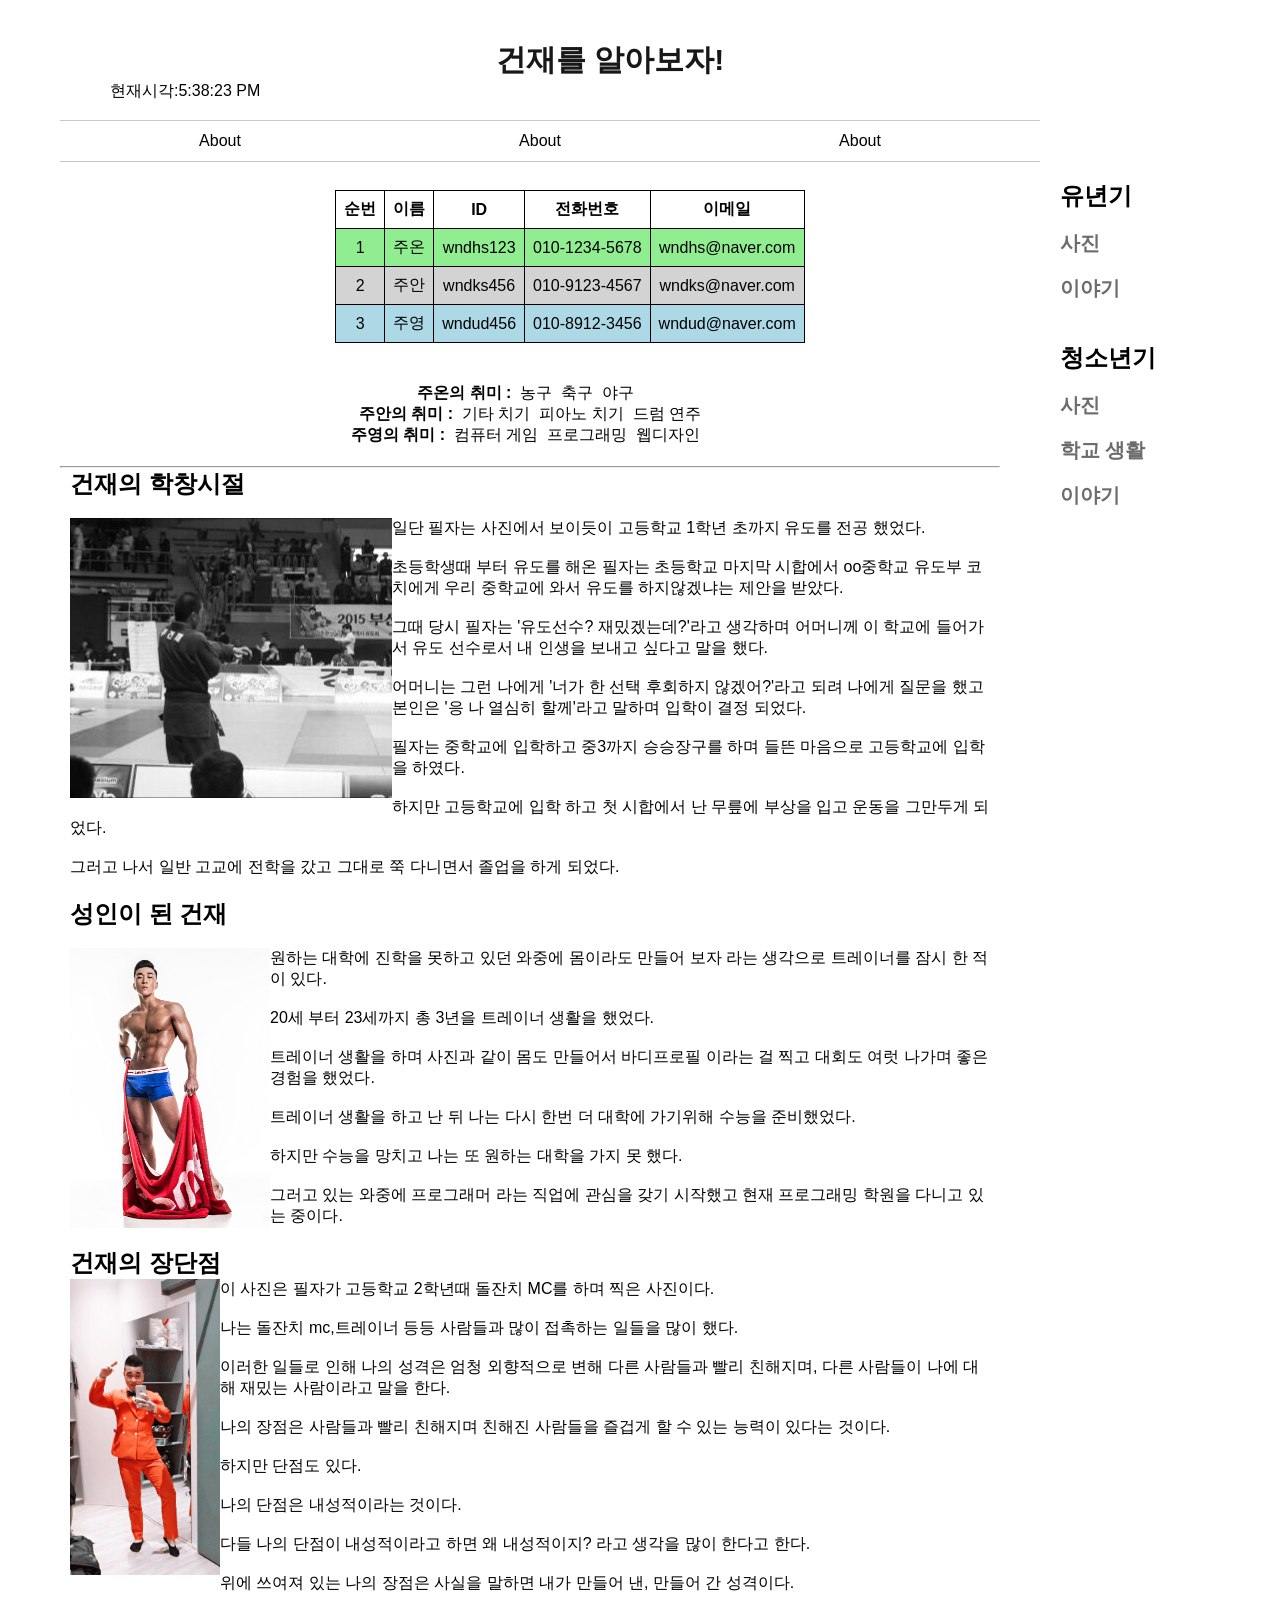
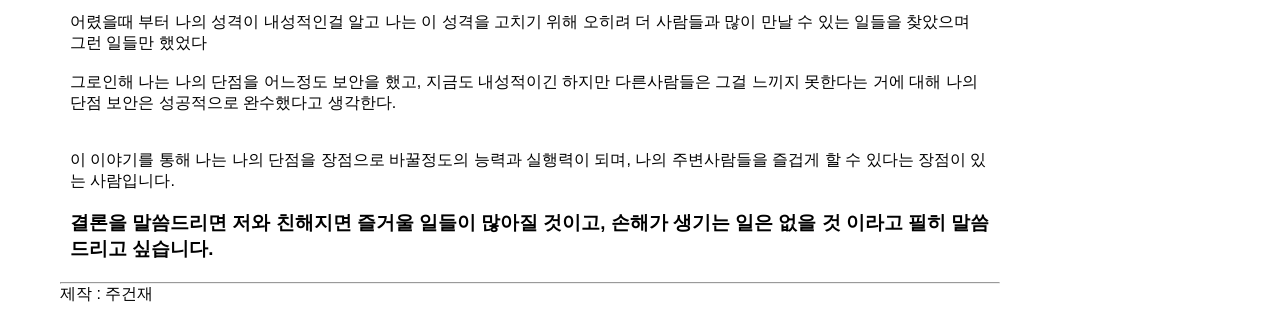
<file: index.html>
<!DOCTYPE html>
<html>
<head>
    <title>HTML5 Basic Page</title>
    <link rel="stylesheet" href="css/commons.css">
    <link rel="stylesheet" href="css/header.css">
    <link rel="stylesheet" href="css/section.css">
    <link rel="stylesheet" href="css/index.css">
    <script src="js/jquery-3.6.0.min.js"></script>
    <script src="js/index.js"></script>
</head>
<body>
    <div id="page-wrapper">
        <header id="main-header">
                <h1 class="master-title">건재를 알아보자!</h1>
                <p>현재시각:<span id="current"></span></p>
        </header>

        <nav id="main">
            <div class="pull-left">
                <ul class="outer-menu">
                    <li class="outer-menu-item">
                        <span class="menu-title">About</span>
                        <ul class="inner-menu">
                            <li class="inner-menu-item"><a href="index.html">Home</a></li>
                            <li class="inner-menu-item"><a href="register_member.html">회원가입</a></li>
                            
                        </ul>
                    </li>
                    <li class="outer-menu-item">
                        <span class="menu-title">About</span>
                        <ul class="inner-menu">
                            <li class="inner-menu-item"><a href="info_cup.html">회원가입</a></li>
                        </ul>
                    </li>
                    <li class="outer-menu-item">
                        <span class="menu-title">About</span>
                        <ul class="inner-menu">
                            <li class="inner-menu-item"><a href="#">회원가입</a></li>
                        </ul>
                    </li>
                </ul>
            </div>
        </nav>

       
        <div id="content">
            <section id="main-section">
                <article>
                <div id="container">
                    <table>
                        <tr>
                            <th>순번</th>
                            <th>이름</th>
                            <th>ID</th>
                            <th>전화번호</th>
                            <th>이메일</th>
                        </tr>
                        <tr class="lightgreen">
                            <td>1</td>
                            <td>주온</td>
                            <td>wndhs123</td>
                            <td>010-1234-5678</td>
                            <td>wndhs@naver.com</td>
                        </tr>
                        <tr class="lightgray">
                            <td>2</td>
                            <td>주안</td>
                            <td>wndks456</td>
                            <td>010-9123-4567</td>
                            <td>wndks@naver.com</td>
                        </tr>
                        <tr class="lightblue">
                            <td>3</td>
                            <td>주영</td>
                            <td>wndud456</td>
                            <td>010-8912-3456</td>
                            <td>wndud@naver.com</td>
                        </tr>
                    </table>
                </div>
                </article>
                <article>
                    <div id="container2">
                      <ul>
                             <li><b>주온의 취미 : &nbsp;</b></li>
                                  <li>농구 &nbsp;</li>
                                  <li>축구 &nbsp;</li>
                                  <li>야구 &nbsp;</li>
                      </ul>

                      <ul>
                        <li><b>주안의 취미 : &nbsp;</b></li>
                              <li>기타 치기 &nbsp;</li>
                              <li>피아노 치기 &nbsp;</li>
                              <li>드럼 연주</li>
                  </ul>

                    <ul>
                    <li><b>주영의 취미 : &nbsp;</b></li>
                          <li>컴퓨터 게임 &nbsp;</li>
                          <li>프로그래밍 &nbsp;</li>
                          <li>웹디자인 &nbsp;</li>
                    </ul>
                    </div>
                </article>
                <hr>
                <article>
                    <h2>건재의 학창시절</h2><br>
                    <img src="img/judo.JPG" alt="judo_picture" data-src="img/judo.JPG" class="pic">
                    <p>일단 필자는 사진에서 보이듯이 고등학교 1학년 초까지 유도를 전공 했었다.</p><br>
                    <p>초등학생때 부터 유도를 해온 필자는 초등학교 마지막 시합에서 oo중학교 유도부 코치에게 우리 중학교에 와서 유도를 하지않겠냐는 제안을 받았다.</p><br>
                    <p>그때 당시 필자는 '유도선수? 재밌겠는데?'라고 생각하며 어머니께 이 학교에 들어가서 유도 선수로서 내 인생을 보내고 싶다고 말을 했다.</p><br>
                    <p>어머니는 그런 나에게 '너가 한 선택 후회하지 않겠어?'라고 되려 나에게 질문을 했고 본인은 '응 나 열심히 할께'라고 말하며 입학이 결정 되었다.</p><br>
                    <p>필자는 중학교에 입학하고 중3까지 승승장구를 하며 들뜬 마음으로 고등학교에 입학을 하였다.</p><br>
                    <p>하지만 고등학교에 입학 하고 첫 시합에서 난 무릎에 부상을 입고 운동을 그만두게 되었다.</p><br>
                    <p>그러고 나서 일반 고교에 전학을 갔고 그대로 쭉 다니면서 졸업을 하게 되었다.</p>
                </article>
                <article>
                    <h2>성인이 된 건재</h2><br>
                    <img src="img/trainer.jpg" width="200px" alt="body_picture" data-src="img/trainer.jpg" class="pic">
                    <p>원하는 대학에 진학을 못하고 있던 와중에 몸이라도 만들어 보자 라는 생각으로 트레이너를 잠시 한 적이 있다.</p><br>
                    <p>20세 부터 23세까지 총 3년을 트레이너 생활을 했었다.</p><br>
                    <p>트레이너 생활을 하며 사진과 같이 몸도 만들어서 바디프로필 이라는 걸 찍고 대회도 여럿 나가며 좋은 경험을 했었다.</p><br>
                    <p>트레이너 생활을 하고 난 뒤 나는 다시 한번 더 대학에 가기위해 수능을 준비했었다.</p><br>
                    <p>하지만 수능을 망치고 나는 또 원하는 대학을 가지 못 했다.</p><br>
                    <p>그러고 있는 와중에 프로그래머 라는 직업에 관심을 갖기 시작했고 현재 프로그래밍 학원을 다니고 있는 중이다.</p>
                </article>
                <article>
                    <h2>건재의 장단점</h2>
                    <img src="img/mc.JPG" width="150px" alt="Mc_picture" data-src="img/mc.JPG" class="pic">
                    <p>이 사진은 필자가 고등학교 2학년때 돌잔치 MC를 하며 찍은 사진이다.</p><br>
                    <p>나는 돌잔치 mc,트레이너 등등 사람들과 많이 접촉하는 일들을 많이 했다.</p><br>
                    <p>이러한 일들로 인해 나의 성격은 엄청 외향적으로 변해 다른 사람들과 빨리 친해지며, 다른 사람들이 나에 대해 재밌는 사람이라고 말을 한다.</p><br>
                    <p>나의 장점은 사람들과 빨리 친해지며 친해진 사람들을 즐겁게 할 수 있는 능력이 있다는 것이다.</p><br>
                    <p>하지만 단점도 있다.</p><br>
                    <p>나의 단점은 내성적이라는 것이다.</p><br>
                    <p>다들 나의 단점이 내성적이라고 하면 왜 내성적이지? 라고 생각을 많이 한다고 한다.</p><br>
                    <p>위에 쓰여져 있는 나의 장점은 사실을 말하면 내가 만들어 낸, 만들어 간 성격이다.</p><br>
                    <p>어렸을때 부터 나의 성격이 내성적인걸 알고 나는 이 성격을 고치기 위해 오히려 더 사람들과 많이 만날 수 있는 일들을 찾았으며 그런 일들만 했었다</p><br>
                    <p>그로인해 나는 나의 단점을 어느정도 보안을 했고, 지금도 내성적이긴 하지만 다른사람들은 그걸 느끼지 못한다는 거에 대해 나의 단점 보안은 성공적으로 완수했다고 생각한다.</p><br><br>
                    <p>이 이야기를 통해 나는 나의 단점을 장점으로 바꿀정도의 능력과 실행력이 되며, 나의 주변사람들을 즐겁게 할 수 있다는 장점이 있는 사람입니다.</p><br>
                    <h3>결론을 말씀드리면 저와 친해지면 즐거울 일들이 많아질 것이고, 손해가 생기는 일은 없을 것 이라고 필히 말씀드리고 싶습니다.</h3>
                </article>
                <hr>
            </section>
            <div id="bigImg">
                <img src="img/trainer.jpg" alt="bigImg" width="500px" id="bigger">
            </div>
            

            <aside id="main-aside">
                <div class="aside-list">
                    <h2>유년기</h2>
                    <ul>
                        <li><a href="#"><h2>사진</h2></a></li>
                        <li><a href="#"><h2>이야기</h2></a></li>
                    </ul>
                </div>
                <div class="aside-list">
                    <h2>청소년기</h2>
                    <ul>
                        <li><a href="#"><h2>사진</h2></a></li>
                        <li><a href="#"><h2>학교 생활</h2></a></li>
                        <li><a href="#"><h2>이야기</h2></a></li>
                    </ul>
                </div>
                
            </aside>
        </div>
        <footer id="main-footer">
            <p>제작 : 주건재</p>
        </footer>
    </div>
</body>
</html>
</file>
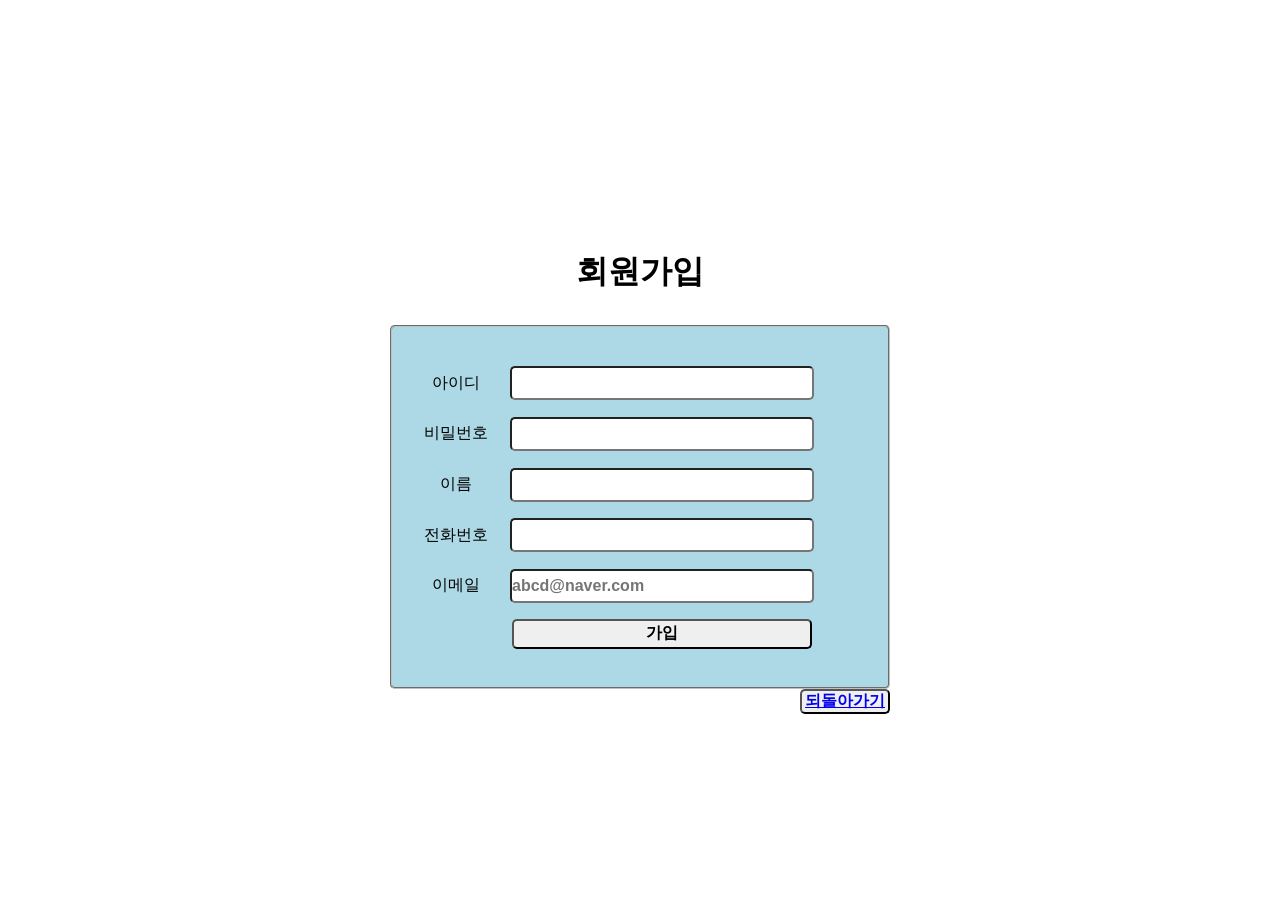
<file: register_member.html>
<!DOCTYPE html>
<html lang="en">
<head>
    <meta charset="UTF-8">
    <meta http-equiv="X-UA-Compatible" content="IE=edge">
    <meta name="viewport" content="width=device-width, initial-scale=1.0">
    <title>Document</title>
    <link rel="stylesheet" href="css/register_member.css">
    <script src="js/register_member.js"></script>
</head>
<body>
    <h1>회원가입</h1>
    <div>
    <form>
        <fieldset>
            <table>
                <tr>
                    <td>아이디</td>
                    <td><input type="text" required></td>
                </tr>
                <tr>
                    <td>비밀번호</td>
                    <td><input type="password" required></td>
                </tr>
                <tr>
                    <td>이름</td>
                    <td><input type="text" required></td>
                </tr>
                <tr>
                    <td>전화번호</td>
                    <td>
                        <input type="number" required>
                    </td>
                </tr>
                <tr>
                    <td>이메일</td>
                    <td><input type="text" placeholder="abcd@naver.com">
                </tr>
                <tr>
                    <td></td>
                    <td><input type="submit" value="가입"></td>
                </tr>
            </table>
        </fieldset>
        <button><a href="index.html">되돌아가기</a></button>
    </form>
    </div>
</body>
</html>
</file>
<file: css/commons.css>
* { 
    margin: 0; padding: 0;
    font-family: '맑은 고딕', 'Malgun Gothic', Gothic, sans-serif;
}
a { text-decoration: none; }
li { list-style: none; }

body {
    width: 1200px; margin: 0 auto;
    background: white;
}

#page-wrapper {
    background-color: white;
    margin: 0 0; padding: 10px 20px;
}
table {
    border-collapse: collapse;
    margin:0px auto;
}
th, tr, td {
    border: 1px solid black;
    padding: 8px;
    text-align: center;
}
</file>
<file: css/header.css>
#main-header { 
    padding: 40px 50px;
    background-color: white;
    position: fixed;
    width: 1000px;
    top: 0;
 }
.master-title {
    font-size: 30px; 
    color: #181818;
    text-align: center;
}
</file>
<file: css/section.css>
#content { overflow: hidden; }
#main-section {
    float: left;
    width: 940px;
}
#main-aside {
    float: right;
    width: 100px;
    position: fixed;
    transform: translateX(1000px);
}

article { 
    padding: 0 10px 20px 10px;
}

.aside-list { 
    padding: 10px 0 30px 0;
 }
.aside-list li a {
    margin-left: 8px;
    font-size: 13px;
    color: #6C6C6C;
}
#container2 > ul{
    display: flex;
    justify-content: center;
}
img{
    float: left;
}

/* 이미지 크게 */
#bigImg {
    position: fixed;
    width:100%;
    height:100%;
    background-color:rgba(0,0,0,0.7);
    top:0;
    left:0;
    display:none;
  }
  #bigger {
    position:absolute;
    top:50%;
    left:50%;
    transform:translate(-50%, -50%);
    border:5px solid #eee;      
  }
</file>
<file: css/index.css>
#container{
    width: 1000px;
    margin: 20px auto;
}
h1{
    text-align: center;
}
#content{
    margin-top: 160px;
}
</file>
<file: css/register_member.css>
*{
    margin: 0;
    padding: 0;
}
fieldset{
    margin: 0 auto;
    border-radius: 5px;
    padding: 30px;
    background-color: lightblue;
    
}
input{
    width: 300px;
    height: 30px;
    margin-left: 20px;
    margin-right: 20px;
    border-radius: 5px;
    font-size: 16px;
    font-weight: bold;
    
}
body{
    text-align: center;
    background-color: white;
}
form{
    width: 500px;
    height: 250px;
    position: absolute;
    left: 50%; top: 50%;
    margin-left: -250px;
    margin-top: -125px;
}
table{
    height: 300px;
}
h1{
    margin-top: 250px;
}
button{
    width: 90px;
    border-radius: 5px;
    font-size: 16px;
    float: right;
    font-weight: bold;
}
</file>
